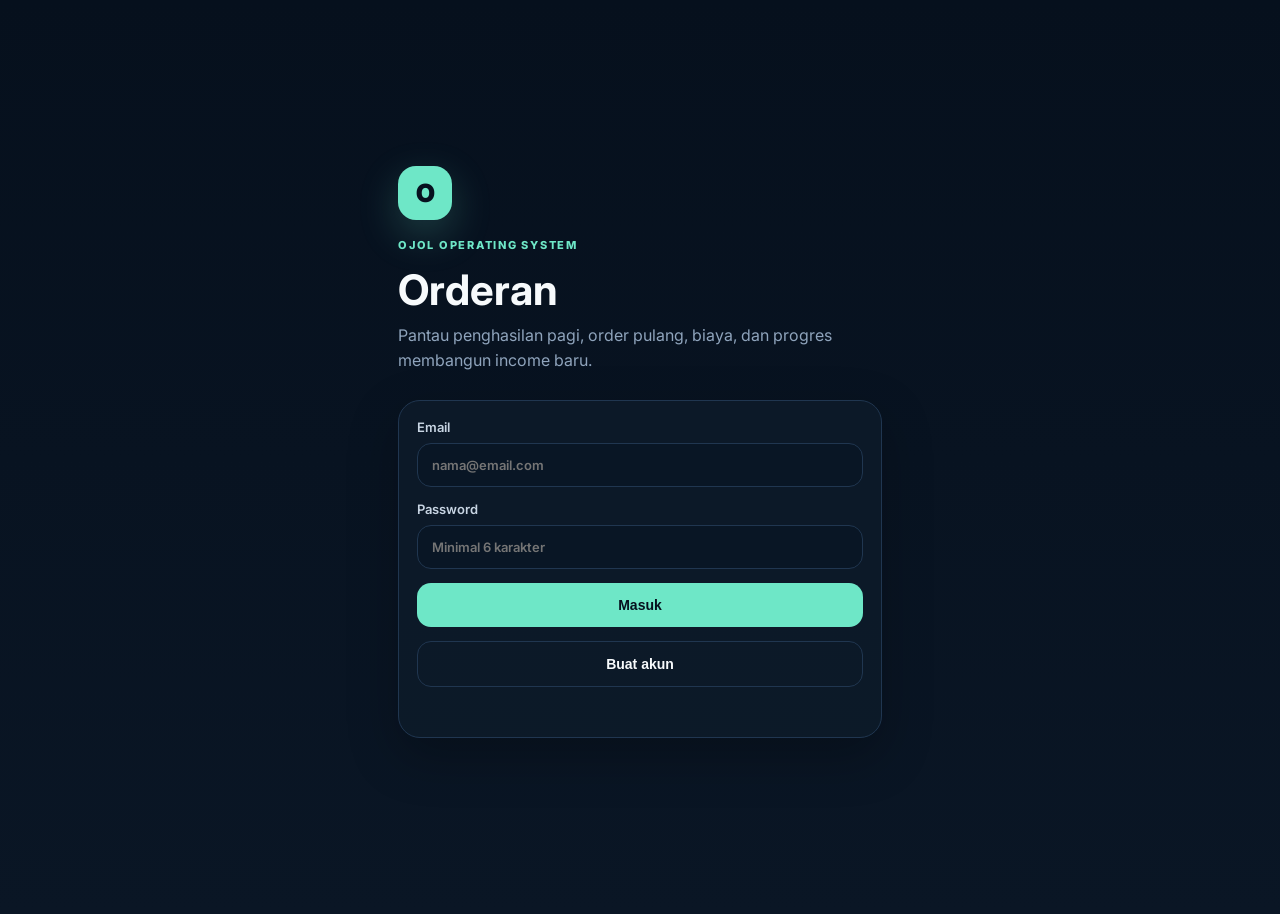
<file: index.html>
<!doctype html>
<html lang="id">
<head>
  <meta charset="UTF-8" />
  <meta name="viewport" content="width=device-width, initial-scale=1.0" />
  <meta name="theme-color" content="#07111f" />
  <title>Orderan — Monitoring Ojol</title>
  <link rel="preconnect" href="https://fonts.googleapis.com">
  <link rel="preconnect" href="https://fonts.gstatic.com" crossorigin>
  <link href="https://fonts.googleapis.com/css2?family=Inter:wght@400;500;600;700;800&display=swap" rel="stylesheet">
  <link rel="stylesheet" href="styles.css?v=5" />
</head>
<body>
  <main class="shell">
    <section id="authView" class="auth-view">
      <div class="brand-mark">O</div><p class="eyebrow">OJOL OPERATING SYSTEM</p><h1>Orderan</h1>
      <p class="muted">Pantau penghasilan pagi, order pulang, biaya, dan progres membangun income baru.</p>
      <form id="authForm" class="card auth-card">
        <label>Email<input id="email" type="email" required placeholder="nama@email.com"></label>
        <label>Password<input id="password" type="password" required minlength="6" placeholder="Minimal 6 karakter"></label>
        <button class="btn primary" type="submit">Masuk</button><button class="btn ghost" type="button" id="signupBtn">Buat akun</button>
        <p id="authMessage" class="form-message"></p>
      </form>
    </section>

    <section id="appView" class="app-view hidden">
      <header class="topbar"><div><p class="eyebrow">ORDERAN</p><h1 id="greeting">Hari ini</h1></div><button id="logoutBtn" class="icon-btn" aria-label="Keluar">↗</button></header>
      <section class="timer-card">
        <div class="timer-top"><div><p class="eyebrow">STATUS KERJA</p><h2 id="activityStatus">Offbid</h2></div><div id="liveTimer" class="live-timer">00:00:00</div></div>
        <div class="timer-summary"><span>Onbid <strong id="onbidDuration">0j 0m</strong></span><span>In-app <strong id="inAppDuration">0j 0m</strong></span><span>Total <strong id="totalOnlineDuration">0j 0m</strong></span></div>
        <div id="gpsStatus" class="gps-status">GPS akan direkam saat status berubah.</div>
        <div class="timer-actions"><button id="startOnbidBtn" class="timer-btn primary-timer">Mulai onbid</button><button id="startInAppBtn" class="timer-btn hidden">Dapat order</button><button id="finishOrderBtn" class="timer-btn hidden">Selesai order</button><button id="offbidBtn" class="timer-btn danger-timer hidden">Offbid</button></div>
      </section>
      <section class="hero-card"><div class="hero-top"><div><p class="muted-light">Pendapatan kotor bulan ini</p><h2 id="monthNet">Rp0</h2></div><span id="workDayCount" class="pill">0 hari</span></div><div class="progress-track"><div id="monthProgress" class="progress-fill"></div></div><div class="hero-meta"><span>Target kotor Rp6 jt</span><span id="monthPercent">0%</span></div></section>
      <section class="section-head"><h3>Hari ini</h3><button id="openWorkDayBtn" class="text-btn">Atur hari</button></section>
      <section class="stats-grid"><article class="stat-card"><span>Pagi</span><strong id="todayMorning">Rp0</strong><small id="morningTargetLabel">Target Rp50 rb</small></article><article class="stat-card"><span>Pulang</span><strong id="todayReturn">Rp0</strong><small id="returnTargetLabel">Target Rp120 rb</small></article><article class="stat-card"><span>Pengeluaran</span><strong id="todayExpense">Rp0</strong><small>Biaya hari ini</small></article><article class="stat-card accent"><span>Bersih</span><strong id="todayNet">Rp0</strong><small>Setelah biaya</small></article></section>
      <section class="quick-actions"><button id="addMorningBtn" class="quick-btn"><span>＋</span>Order pagi</button><button id="addReturnBtn" class="quick-btn"><span>⌂</span>Order pulang</button><button id="addExpenseBtn" class="quick-btn"><span>−</span>Biaya</button></section>
      <section class="card build-card"><div class="section-head compact"><div><p class="eyebrow">JALAN KELUAR OJOL</p><h3>Income lain</h3></div><button id="openBuildBtn" class="text-btn">Update</button></div><div class="build-row"><strong id="buildMinutes">0 menit</strong><span id="energyScore">Energi belum diisi</span></div><p id="buildOutput" class="muted">Belum ada output hari ini.</p></section>
      <section class="section-head"><h3>Riwayat 7 hari</h3><button id="openHistoryBtn" class="text-btn">Semua riwayat</button></section><div id="historyList" class="history-list"></div>
    </section>
  </main>

  <button id="gpsCheckpointFab" class="gps-fab hidden" type="button" aria-label="Catat titik GPS sekarang" title="Catat titik sekarang"><span class="gps-fab-icon">⌖</span><span id="gpsCheckpointCount" class="gps-fab-badge">0</span></button>

  <dialog id="workDayDialog"><form id="workDayForm" method="dialog" class="dialog-card"><div class="dialog-head"><h3>Atur hari kerja</h3><button type="button" class="close-btn">×</button></div><label>Jenis hari<select id="dayType"><option value="cash">Cash Day</option><option value="build">Build Day</option><option value="home_standby">Standby Rajeg</option><option value="off">Libur</option></select></label><div class="two-col"><label>Target pagi<input id="morningTarget" type="number" value="50000" min="0"></label><label>Target pulang<input id="returnTarget" type="number" value="120000" min="0"></label></div><button class="btn primary" type="submit">Simpan</button></form></dialog>
  <dialog id="orderDialog"><form id="orderForm" method="dialog" class="dialog-card"><div class="dialog-head"><h3 id="orderDialogTitle">Tambah order</h3><button type="button" class="close-btn">×</button></div><input id="orderSegment" type="hidden"><label>Nominal<input id="orderAmount" type="number" required min="0" inputmode="numeric" placeholder="130000"></label><div class="two-col"><label>Jarak (km)<input id="orderDistance" type="number" step="0.1" min="0" placeholder="52.7"></label><label>Jumlah titik<input id="deliveryPoints" type="number" min="1" value="1"></label></div><label>Platform<select id="platform"><option>Gojek</option><option>Grab</option><option>Lalamove</option><option>Maxim</option><option>Lainnya</option></select></label><div class="two-col"><label>Pickup<input id="pickupArea" placeholder="Kembangan"></label><label>Tujuan<input id="destinationArea" placeholder="Benda"></label></div><label>Catatan<textarea id="orderNotes" rows="2" placeholder="Opsional"></textarea></label><button class="btn primary" type="submit">Simpan order</button></form></dialog>
  <dialog id="expenseDialog"><form id="expenseForm" method="dialog" class="dialog-card"><div class="dialog-head"><h3>Tambah biaya</h3><button type="button" class="close-btn">×</button></div><label>Kategori<select id="expenseCategory"><option value="fuel">Bensin</option><option value="meal">Makan</option><option value="toll">Tol</option><option value="parking">Parkir</option><option value="maintenance">Servis</option><option value="mobile_data">Kuota</option><option value="other">Lainnya</option></select></label><label>Nominal<input id="expenseAmount" type="number" required min="1" placeholder="30000"></label><label>Catatan<input id="expenseNotes" placeholder="Opsional"></label><button class="btn primary" type="submit">Simpan biaya</button></form></dialog>
  <dialog id="buildDialog"><form id="buildForm" method="dialog" class="dialog-card"><div class="dialog-head"><h3>Update income lain</h3><button type="button" class="close-btn">×</button></div><label>Durasi fokus (menit)<input id="buildMinutesInput" type="number" min="0" value="0"></label><label>Output hari ini<textarea id="buildOutputInput" rows="3" placeholder="Contoh: landing page jasa selesai"></textarea></label><label>Skor energi<select id="energyScoreInput"><option value="">Belum diisi</option><option value="1">1 — Habis</option><option value="2">2 — Rendah</option><option value="3">3 — Cukup</option><option value="4">4 — Bagus</option><option value="5">5 — Prima</option></select></label><button class="btn primary" type="submit">Simpan progres</button></form></dialog>
  <div id="toast" class="toast"></div>
  <script src="app.js?v=3"></script>
  <script src="target-fix.js?v=1"></script>
  <script src="session-fix.js?v=1"></script>
  <script src="timer.js?v=3"></script>
  <script src="gps.js?v=2"></script>
  <script src="history-links.js?v=3"></script>
  <script>document.getElementById('openHistoryBtn')?.addEventListener('click', () => { location.href = 'history.html'; });</script>
</body>
</html>
</file>
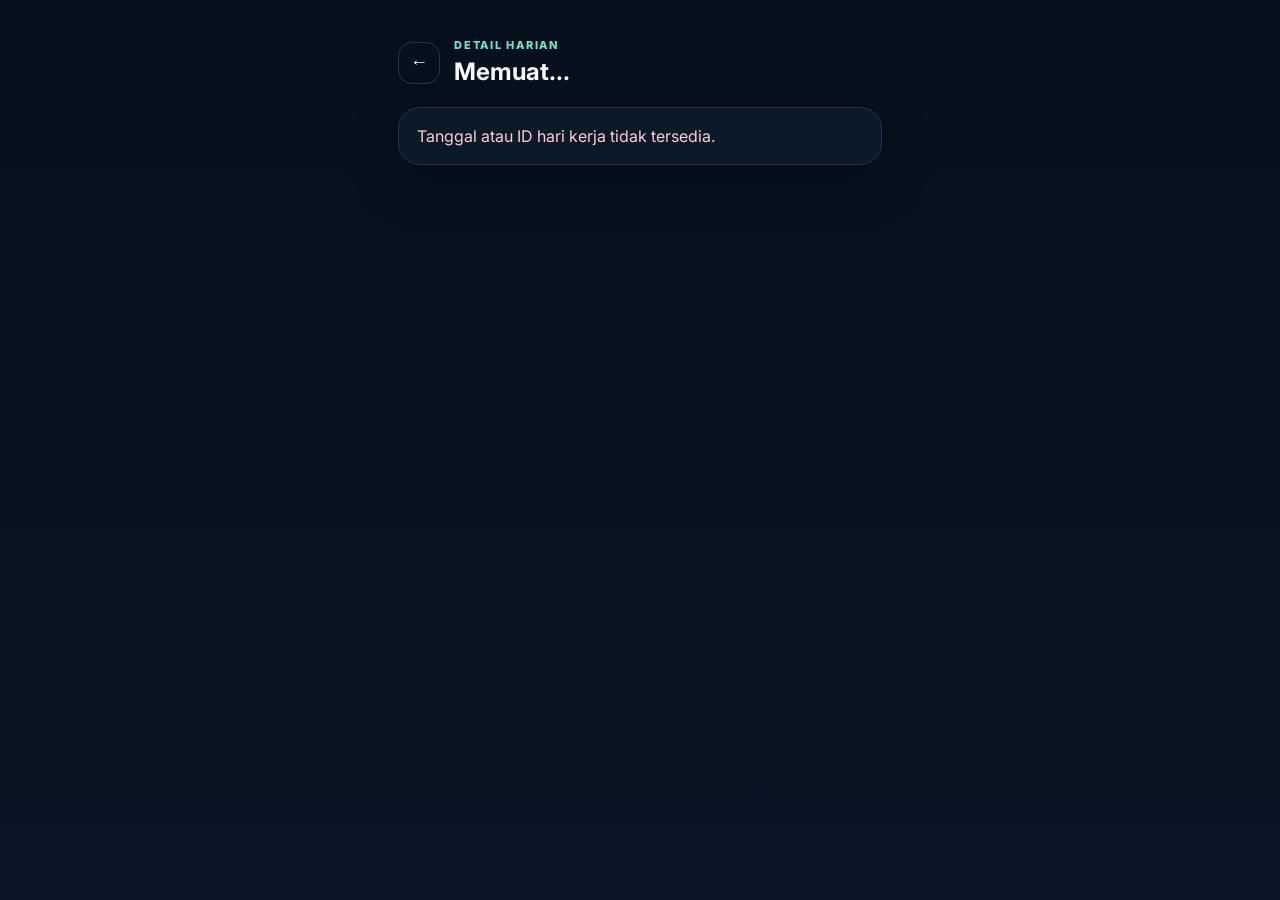
<file: detail.html>
<!doctype html>
<html lang="id">
<head>
  <meta charset="UTF-8" />
  <meta name="viewport" content="width=device-width, initial-scale=1.0" />
  <meta name="theme-color" content="#07111f" />
  <title>Detail Harian — Orderan</title>
  <link rel="preconnect" href="https://fonts.googleapis.com">
  <link rel="preconnect" href="https://fonts.gstatic.com" crossorigin>
  <link href="https://fonts.googleapis.com/css2?family=Inter:wght@400;500;600;700;800&display=swap" rel="stylesheet">
  <link rel="stylesheet" href="styles.css" />
</head>
<body>
  <main class="shell detail-shell">
    <header class="detail-header">
      <button id="backBtn" class="icon-btn" aria-label="Kembali">←</button>
      <div><p class="eyebrow">DETAIL HARIAN</p><h1 id="detailDate">Memuat...</h1></div>
    </header>

    <section id="detailContent" class="hidden">
      <section class="hero-card detail-hero">
        <p class="muted-light">Pendapatan bersih</p>
        <h2 id="detailNet">Rp0</h2>
        <div class="detail-meta"><span id="detailDayType">Cash Day</span><span id="detailStatus">Selesai</span></div>
      </section>

      <section class="section-head"><h3>Ringkasan uang</h3></section>
      <section class="stats-grid">
        <article class="stat-card"><span>Pagi</span><strong id="detailMorning">Rp0</strong><small id="detailMorningTarget">Target Rp0</small></article>
        <article class="stat-card"><span>Pulang</span><strong id="detailReturn">Rp0</strong><small id="detailReturnTarget">Target Rp0</small></article>
        <article class="stat-card"><span>Pengeluaran</span><strong id="detailExpense">Rp0</strong><small>Biaya operasional</small></article>
        <article class="stat-card accent"><span>Kotor</span><strong id="detailGross">Rp0</strong><small id="detailOrders">0 order</small></article>
      </section>

      <section class="section-head"><h3>Durasi kerja</h3></section>
      <section class="card detail-card">
        <div class="detail-time-grid">
          <div><span>Onbid</span><strong id="detailOnbid">0j 0m</strong></div>
          <div><span>In-app</span><strong id="detailInApp">0j 0m</strong></div>
          <div><span>Total online</span><strong id="detailOnline">0j 0m</strong></div>
        </div>
        <div class="detail-period"><span id="detailStart">Mulai —</span><span id="detailEnd">Selesai —</span></div>
      </section>

      <section class="section-head"><h3>Daftar order</h3></section>
      <div id="orderList" class="detail-list"></div>

      <section class="section-head"><h3>Pengeluaran</h3></section>
      <div id="expenseList" class="detail-list"></div>

      <section class="section-head"><h3>Income lain</h3></section>
      <section class="card detail-card">
        <div class="build-row"><strong id="detailBuildMinutes">0 menit</strong><span id="detailEnergy">Energi belum diisi</span></div>
        <p id="detailBuildOutput" class="muted">Belum ada output.</p>
      </section>
    </section>

    <section id="detailError" class="card detail-error hidden"></section>
  </main>
  <script src="detail.js?v=1"></script>
</body>
</html>
</file>
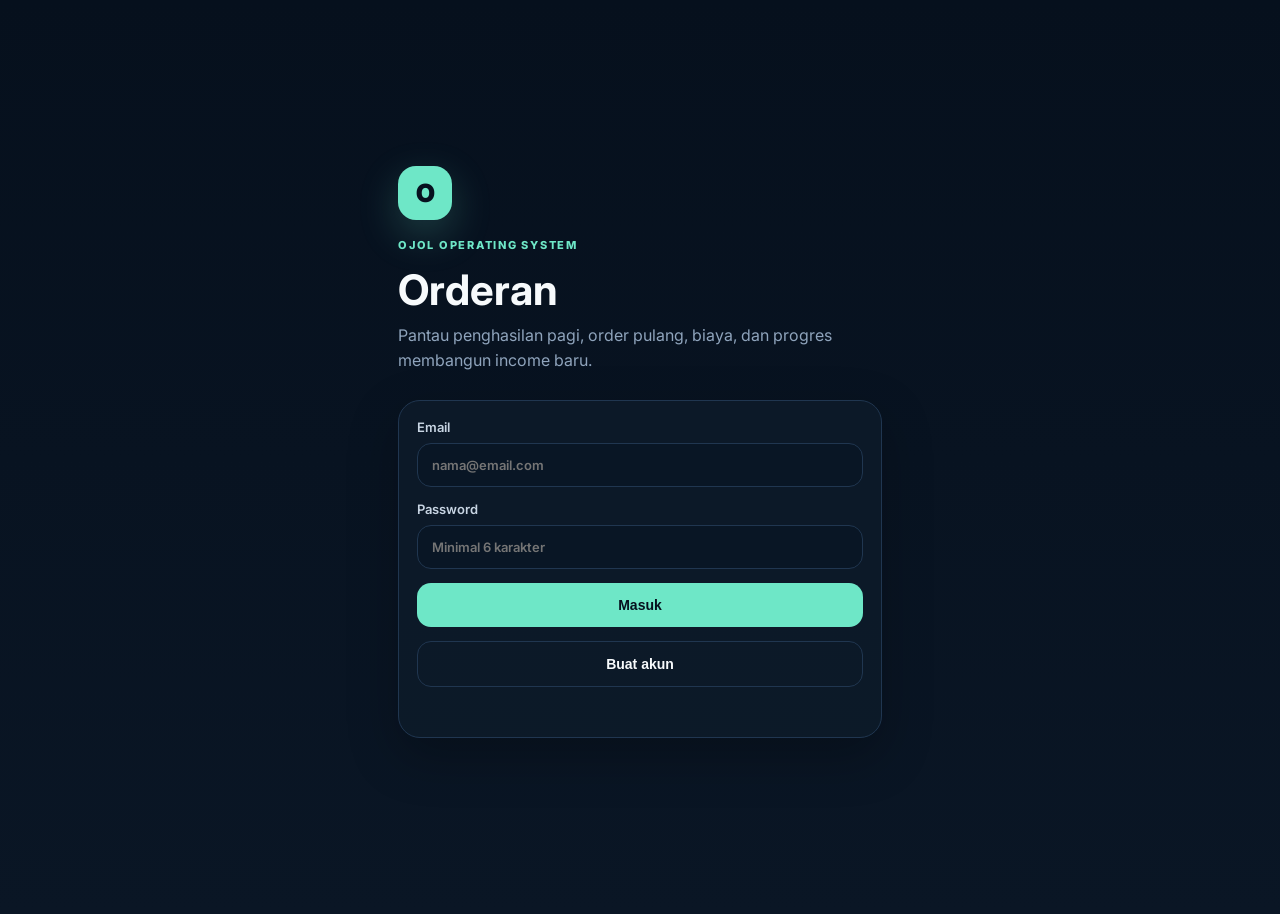
<file: history.html>
<!doctype html>
<html lang="id">
<head>
  <meta charset="UTF-8" />
  <meta name="viewport" content="width=device-width, initial-scale=1.0" />
  <meta name="theme-color" content="#07111f" />
  <title>Riwayat — Orderan</title>
  <link rel="preconnect" href="https://fonts.googleapis.com">
  <link rel="preconnect" href="https://fonts.gstatic.com" crossorigin>
  <link href="https://fonts.googleapis.com/css2?family=Inter:wght@400;500;600;700;800&display=swap" rel="stylesheet">
  <link rel="stylesheet" href="styles.css?v=5" />
  <style>
    .history-tabs { display:flex; gap:6px; padding:4px; border:1px solid rgba(127,127,127,.18); border-radius:12px; }
    .history-tabs .text-btn { padding:7px 10px; border-radius:8px; }
    .history-tabs .text-btn.active { background:rgba(127,127,127,.12); }
    .history-report-grid { display:grid; grid-template-columns:repeat(4,minmax(0,1fr)); gap:8px; margin-top:12px; }
    @media (max-width:700px) { .history-report-grid { grid-template-columns:repeat(2,minmax(0,1fr)); } }
  </style>
</head>
<body>
  <main class="shell">
    <section class="app-view">
      <header class="topbar">
        <div><p class="eyebrow">ORDERAN</p><h1>Riwayat</h1></div>
        <button id="backBtn" class="icon-btn" aria-label="Kembali">←</button>
      </header>
      <section class="card">
        <div class="section-head compact">
          <div><p class="eyebrow">ANALYTICS</p><h3>Periode laporan</h3></div>
          <div class="history-tabs" role="tablist">
            <button class="text-btn active" id="weeklyTab" type="button">Mingguan</button>
            <button class="text-btn" id="monthlyTab" type="button">Bulanan</button>
          </div>
        </div>
        <div id="periodList" class="history-list"></div>
      </section>
    </section>
  </main>
  <div id="toast" class="toast"></div>
  <script src="history-report.js?v=1"></script>
</body>
</html>
</file>
<file: styles.css>
:root{--bg:#07111f;--panel:#0d1b2a;--panel2:#122338;--line:#203650;--text:#f7fafc;--muted:#8fa4bc;--mint:#6ee7c7;--mint2:#b8f5e5;--danger:#fb7185;--shadow:0 18px 50px rgba(0,0,0,.25)}*{box-sizing:border-box}body{margin:0;background:linear-gradient(180deg,#06101d 0%,#0a1625 100%);color:var(--text);font-family:Inter,system-ui,sans-serif;min-height:100vh}.shell{width:min(100%,520px);margin:auto;padding:24px 18px 48px}.hidden{display:none!important}.auth-view{min-height:92vh;display:flex;flex-direction:column;justify-content:center}.brand-mark{width:54px;height:54px;border-radius:18px;background:var(--mint);color:#07111f;display:grid;place-items:center;font-weight:900;font-size:25px;box-shadow:0 14px 40px rgba(110,231,199,.22)}h1,h2,h3,p{margin:0}.auth-view h1{font-size:42px;margin:12px 0 8px}.eyebrow{font-size:11px;letter-spacing:.16em;font-weight:800;color:var(--mint);margin-top:18px}.muted{color:var(--muted);line-height:1.55}.card,.hero-card,.stat-card{background:rgba(13,27,42,.88);border:1px solid var(--line);border-radius:22px;box-shadow:var(--shadow)}.auth-card{margin-top:28px;padding:18px;display:grid;gap:14px}label{display:grid;gap:8px;color:#c8d5e3;font-size:13px;font-weight:600}input,select,textarea{width:100%;border:1px solid var(--line);background:#091625;color:var(--text);border-radius:14px;padding:13px 14px;font:inherit;outline:none}input:focus,select:focus,textarea:focus{border-color:var(--mint)}.btn{border:0;border-radius:14px;padding:14px 16px;font-weight:800;font-size:14px;cursor:pointer}.primary{background:var(--mint);color:#06101d}.ghost{background:transparent;color:var(--text);border:1px solid var(--line)}.form-message{min-height:18px;font-size:12px;color:var(--muted)}.topbar{display:flex;justify-content:space-between;align-items:center;margin-bottom:18px}.topbar .eyebrow{margin:0 0 4px}.topbar h1{font-size:27px}.icon-btn,.text-btn,.close-btn{border:0;background:transparent;color:var(--text);cursor:pointer}.icon-btn{width:42px;height:42px;border:1px solid var(--line);border-radius:14px;font-size:18px}.hero-card{padding:20px;background:linear-gradient(135deg,#10253a,#0c332f)}.hero-top,.hero-meta,.section-head,.build-row{display:flex;align-items:center;justify-content:space-between}.hero-card h2{font-size:34px;margin-top:7px}.muted-light{color:#b5cadc;font-size:12px}.pill{background:rgba(110,231,199,.14);color:var(--mint2);padding:8px 10px;border-radius:999px;font-size:11px;font-weight:800}.progress-track{height:9px;background:rgba(255,255,255,.08);border-radius:999px;margin-top:22px;overflow:hidden}.progress-fill{height:100%;width:0;background:var(--mint);border-radius:inherit}.hero-meta{font-size:11px;color:#b5cadc;margin-top:8px}.section-head{margin:24px 2px 12px}.section-head h3{font-size:17px}.text-btn{color:var(--mint);font-weight:800;font-size:12px}.stats-grid{display:grid;grid-template-columns:1fr 1fr;gap:11px}.stat-card{padding:15px}.stat-card span,.stat-card small{display:block;color:var(--muted);font-size:11px}.stat-card strong{display:block;font-size:20px;margin:9px 0 5px}.stat-card.accent{border-color:rgba(110,231,199,.45);background:rgba(16,55,52,.75)}.quick-actions{display:grid;grid-template-columns:repeat(3,1fr);gap:9px;margin-top:12px}.quick-btn{border:1px solid var(--line);border-radius:16px;background:#0d1b2a;color:var(--text);padding:13px 8px;font-weight:700;font-size:11px;cursor:pointer}.quick-btn span{display:block;font-size:20px;color:var(--mint);margin-bottom:5px}.build-card{padding:18px;margin-top:20px}.section-head.compact{margin:0 0 16px}.section-head.compact .eyebrow{margin:0 0 5px}.build-row{margin-bottom:10px}.build-row strong{font-size:18px}.build-row span{font-size:11px;color:var(--muted)}.history-list{display:grid;gap:10px}.history-item{display:grid;grid-template-columns:1fr auto;gap:8px;background:rgba(13,27,42,.78);border:1px solid var(--line);border-radius:16px;padding:14px}.history-item h4{margin:0 0 5px;font-size:14px}.history-item p{font-size:11px;color:var(--muted)}.history-item strong{font-size:15px}.positive{color:var(--mint)}dialog{width:min(calc(100% - 24px),480px);border:0;padding:0;border-radius:24px;background:#0d1b2a;color:var(--text);box-shadow:0 30px 90px rgba(0,0,0,.55)}dialog::backdrop{background:rgba(2,8,15,.72);backdrop-filter:blur(4px)}.dialog-card{padding:20px;display:grid;gap:15px}.dialog-head{display:flex;align-items:center;justify-content:space-between}.dialog-head h3{font-size:19px}.close-btn{font-size:25px;color:var(--muted)}.two-col{display:grid;grid-template-columns:1fr 1fr;gap:10px}.toast{position:fixed;left:50%;bottom:24px;transform:translate(-50%,30px);background:#eefcf8;color:#06201b;padding:12px 16px;border-radius:999px;font-weight:800;font-size:12px;opacity:0;pointer-events:none;transition:.25s;z-index:99}.toast.show{opacity:1;transform:translate(-50%,0)}.timer-card{margin-bottom:16px;padding:18px;border:1px solid var(--line);border-radius:22px;background:linear-gradient(145deg,rgba(13,27,42,.96),rgba(9,22,37,.96));box-shadow:var(--shadow);transition:.25s}.timer-card.is-active{border-color:rgba(110,231,199,.5);background:linear-gradient(145deg,#0e2b31,#0c1d2e)}.timer-card.is-order{border-color:rgba(251,191,36,.55);background:linear-gradient(145deg,#302817,#111d2d)}.timer-top{display:flex;align-items:flex-end;justify-content:space-between;gap:12px}.timer-top .eyebrow{margin:0 0 5px}.timer-top h2{font-size:20px}.live-timer{font-size:25px;font-weight:800;font-variant-numeric:tabular-nums;letter-spacing:.03em}.timer-summary{display:grid;grid-template-columns:repeat(3,1fr);gap:8px;margin:17px 0 13px}.timer-summary span{display:grid;gap:5px;padding:10px;border-radius:13px;background:rgba(255,255,255,.035);color:var(--muted);font-size:10px}.timer-summary strong{color:var(--text);font-size:13px}.gps-status{margin:0 0 12px;padding:10px 12px;border:1px solid var(--line);border-radius:13px;background:rgba(255,255,255,.025);color:var(--muted);font-size:11px;line-height:1.45}.gps-status[data-state="loading"]{color:#fde68a;border-color:rgba(251,191,36,.35)}.gps-status[data-state="success"]{color:var(--mint2);border-color:rgba(110,231,199,.35)}.gps-status[data-state="error"]{color:#fecdd3;border-color:rgba(251,113,133,.4)}.timer-actions{display:grid;grid-template-columns:1fr 1fr;gap:9px}.timer-actions .timer-btn:only-child{grid-column:1/-1}.timer-btn{border:1px solid var(--line);border-radius:14px;padding:13px 10px;background:#122338;color:var(--text);font-weight:800;cursor:pointer}.primary-timer{background:var(--mint);color:#06101d;border-color:transparent}.danger-timer{background:rgba(251,113,133,.12);border-color:rgba(251,113,133,.4);color:#fecdd3}.history-clickable{position:relative;grid-template-columns:1fr auto auto;align-items:center;cursor:pointer;transition:.18s}.history-clickable:active{transform:scale(.985);background:rgba(18,35,56,.95)}.history-clickable:focus-visible{outline:2px solid var(--mint);outline-offset:2px}.history-arrow{color:var(--mint);font-size:26px;line-height:1}.detail-shell{padding-top:20px}.detail-header{display:flex;align-items:center;gap:14px;margin-bottom:20px}.detail-header .eyebrow{margin:0 0 5px}.detail-header h1{font-size:24px;line-height:1.25}.detail-hero{margin-bottom:4px}.detail-meta{display:flex;justify-content:space-between;margin-top:16px;color:#c2d7e6;font-size:12px}.detail-card{padding:18px}.detail-time-grid{display:grid;grid-template-columns:repeat(3,1fr);gap:8px}.detail-time-grid div{padding:12px 10px;border-radius:14px;background:rgba(255,255,255,.035);display:grid;gap:6px}.detail-time-grid span{font-size:10px;color:var(--muted)}.detail-time-grid strong{font-size:14px}.detail-period{display:flex;justify-content:space-between;margin-top:14px;padding-top:14px;border-top:1px solid var(--line);font-size:11px;color:var(--muted)}.detail-list{display:grid;gap:10px}.detail-list-item{background:rgba(13,27,42,.8);border:1px solid var(--line);border-radius:16px;padding:14px}.detail-list-top{display:flex;align-items:center;justify-content:space-between;margin-bottom:10px}.detail-list-item h4{margin:0 0 6px;font-size:14px}.detail-list-item p,.detail-list-item small{color:var(--muted);font-size:11px;line-height:1.5}.segment-pill{display:inline-flex;padding:6px 9px;border-radius:999px;background:rgba(110,231,199,.12);color:var(--mint2);font-size:10px;font-weight:800}.segment-pill.return{background:rgba(96,165,250,.12);color:#bfdbfe}.compact-item{display:flex;align-items:center;justify-content:space-between;gap:16px}.compact-item h4{margin-bottom:3px}.empty-detail{padding:16px;border:1px dashed var(--line);border-radius:16px}.detail-error{padding:18px;color:#fecdd3}.detail-card .build-row{margin-bottom:10px}.gps-fab{position:fixed;right:max(18px,calc((100vw - 520px)/2 + 18px));bottom:24px;width:54px;height:54px;border:0;border-radius:50%;background:var(--mint);color:#06101d;display:grid;place-items:center;box-shadow:0 14px 34px rgba(0,0,0,.38);z-index:90;cursor:pointer;transition:transform .16s,opacity .16s}.gps-fab:active{transform:scale(.94)}.gps-fab:disabled{opacity:.55;cursor:wait}.gps-fab-icon{font-size:25px;font-weight:900;line-height:1}.gps-fab-badge{position:absolute;right:-3px;top:-4px;min-width:21px;height:21px;padding:0 5px;border-radius:999px;background:#fbbf24;color:#211600;border:2px solid #07111f;font-size:10px;font-weight:900;display:grid;place-items:center}.gps-fab-badge.hidden{display:none!important}@media(min-width:600px){.shell{padding-top:38px}.app-view{padding-bottom:40px}}
</file>
